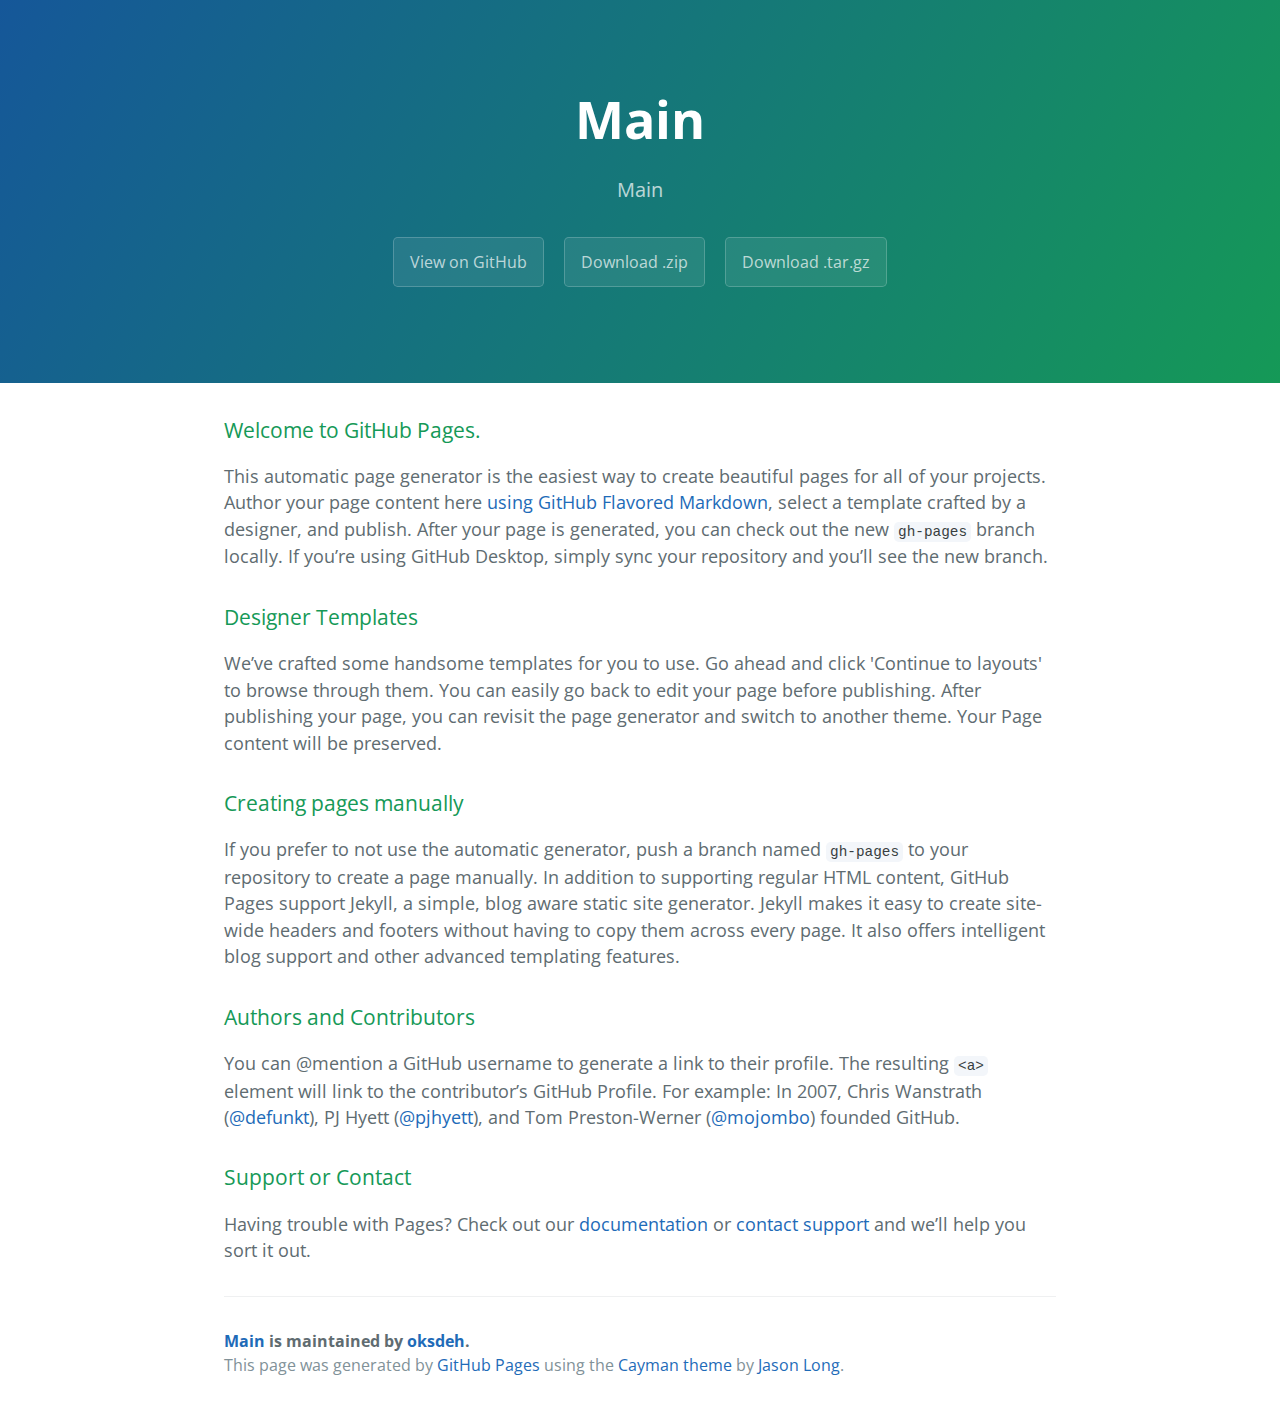
<file: index.html>
<!DOCTYPE html>
<html lang="en-us">
  <head>
    <meta charset="UTF-8">
    <title>Main by oksdeh</title>
    <meta name="viewport" content="width=device-width, initial-scale=1">
    <link rel="stylesheet" type="text/css" href="stylesheets/normalize.css" media="screen">
    <link href='https://fonts.googleapis.com/css?family=Open+Sans:400,700' rel='stylesheet' type='text/css'>
    <link rel="stylesheet" type="text/css" href="stylesheets/stylesheet.css" media="screen">
    <link rel="stylesheet" type="text/css" href="stylesheets/github-light.css" media="screen">
  </head>
  <body>
    <section class="page-header">
      <h1 class="project-name">Main</h1>
      <h2 class="project-tagline">Main</h2>
      <a href="https://github.com/oksdeh/main" class="btn">View on GitHub</a>
      <a href="https://github.com/oksdeh/main/zipball/master" class="btn">Download .zip</a>
      <a href="https://github.com/oksdeh/main/tarball/master" class="btn">Download .tar.gz</a>
    </section>

    <section class="main-content">
      <h3>
<a id="welcome-to-github-pages" class="anchor" href="#welcome-to-github-pages" aria-hidden="true"><span aria-hidden="true" class="octicon octicon-link"></span></a>Welcome to GitHub Pages.</h3>

<p>This automatic page generator is the easiest way to create beautiful pages for all of your projects. Author your page content here <a href="https://guides.github.com/features/mastering-markdown/">using GitHub Flavored Markdown</a>, select a template crafted by a designer, and publish. After your page is generated, you can check out the new <code>gh-pages</code> branch locally. If you’re using GitHub Desktop, simply sync your repository and you’ll see the new branch.</p>

<h3>
<a id="designer-templates" class="anchor" href="#designer-templates" aria-hidden="true"><span aria-hidden="true" class="octicon octicon-link"></span></a>Designer Templates</h3>

<p>We’ve crafted some handsome templates for you to use. Go ahead and click 'Continue to layouts' to browse through them. You can easily go back to edit your page before publishing. After publishing your page, you can revisit the page generator and switch to another theme. Your Page content will be preserved.</p>

<h3>
<a id="creating-pages-manually" class="anchor" href="#creating-pages-manually" aria-hidden="true"><span aria-hidden="true" class="octicon octicon-link"></span></a>Creating pages manually</h3>

<p>If you prefer to not use the automatic generator, push a branch named <code>gh-pages</code> to your repository to create a page manually. In addition to supporting regular HTML content, GitHub Pages support Jekyll, a simple, blog aware static site generator. Jekyll makes it easy to create site-wide headers and footers without having to copy them across every page. It also offers intelligent blog support and other advanced templating features.</p>

<h3>
<a id="authors-and-contributors" class="anchor" href="#authors-and-contributors" aria-hidden="true"><span aria-hidden="true" class="octicon octicon-link"></span></a>Authors and Contributors</h3>

<p>You can @mention a GitHub username to generate a link to their profile. The resulting <code>&lt;a&gt;</code> element will link to the contributor’s GitHub Profile. For example: In 2007, Chris Wanstrath (<a href="https://github.com/defunkt" class="user-mention">@defunkt</a>), PJ Hyett (<a href="https://github.com/pjhyett" class="user-mention">@pjhyett</a>), and Tom Preston-Werner (<a href="https://github.com/mojombo" class="user-mention">@mojombo</a>) founded GitHub.</p>

<h3>
<a id="support-or-contact" class="anchor" href="#support-or-contact" aria-hidden="true"><span aria-hidden="true" class="octicon octicon-link"></span></a>Support or Contact</h3>

<p>Having trouble with Pages? Check out our <a href="https://help.github.com/pages">documentation</a> or <a href="https://github.com/contact">contact support</a> and we’ll help you sort it out.</p>

      <footer class="site-footer">
        <span class="site-footer-owner"><a href="https://github.com/oksdeh/main">Main</a> is maintained by <a href="https://github.com/oksdeh">oksdeh</a>.</span>

        <span class="site-footer-credits">This page was generated by <a href="https://pages.github.com">GitHub Pages</a> using the <a href="https://github.com/jasonlong/cayman-theme">Cayman theme</a> by <a href="https://twitter.com/jasonlong">Jason Long</a>.</span>
      </footer>

    </section>

  
  </body>
</html>
</file>
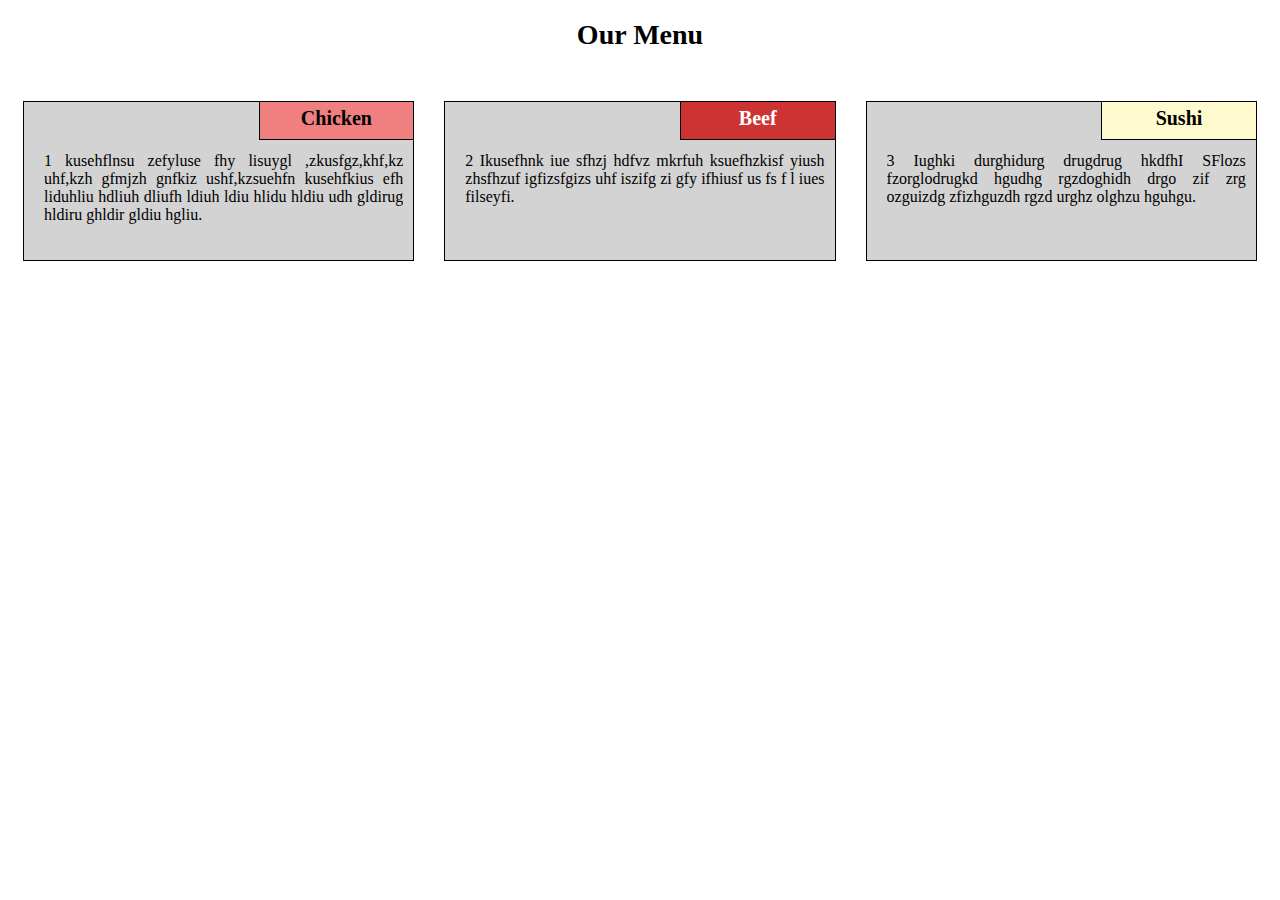
<file: module2-solution/index.html>
<!DOCTYPE html>
<html>
<head>
<meta charset="utf-8">
<meta name="viewport" content="width=device-width, initial-scale=1">
	<title>Module2-Solution</title>
	 <link rel="stylesheet" href="css/styles.css">
</head>

<body>
<h1>Our Menu</h1>
<div class = "row">
	<div class = "col-lg-4 col-md-6 "><div id="container"><p id ="p1">Chicken</p><div id="text">1 kusehflnsu zefyluse fhy lisuygl ,zkusfgz,khf,kz uhf,kzh gfmjzh gnfkiz ushf,kzsuehfn kusehfkius efh liduhliu hdliuh dliufh ldiuh ldiu hlidu hldiu udh gldirug hldiru ghldir gldiu hgliu.</div></div></div> 
	<div class = "col-lg-4 col-md-6 "><div id="container"><p id = "p2">Beef</p><div id="text">2 Ikusefhnk iue sfhzj hdfvz mkrfuh ksuefhzkisf yiush zhsfhzuf igfizsfgizs uhf iszifg zi gfy ifhiusf us fs f l iues filseyfi.</div></div></div>
	<div class = "col-lg-4 col-md-12 "><div id="container"><p id = "p3">Sushi</p><div id="text">3 Iughki durghidurg drugdrug hkdfhI SFlozs fzorglodrugkd hgudhg rgzdoghidh drgo zif zrg ozguizdg zfizhguzdh rgzd urghz olghzu hguhgu.</div></div></div> 
</div>

</body>
</html>
</file>
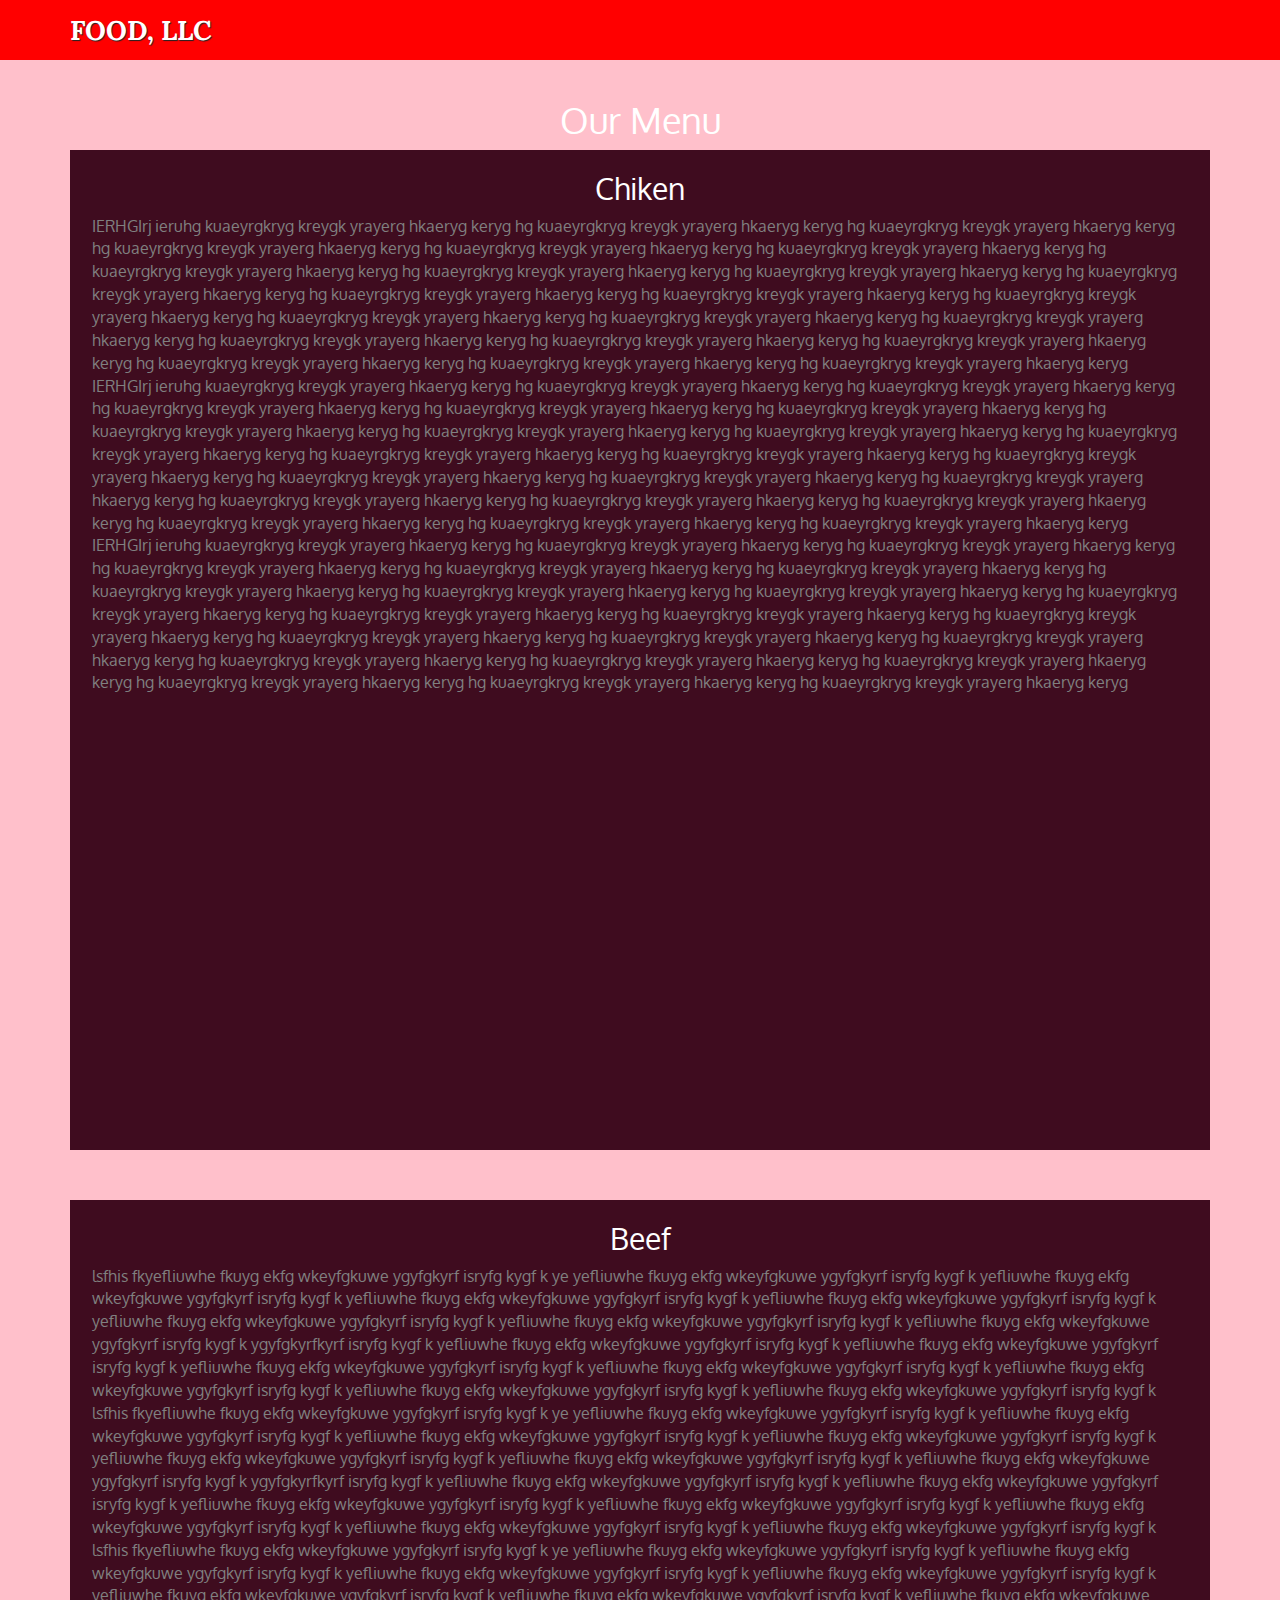
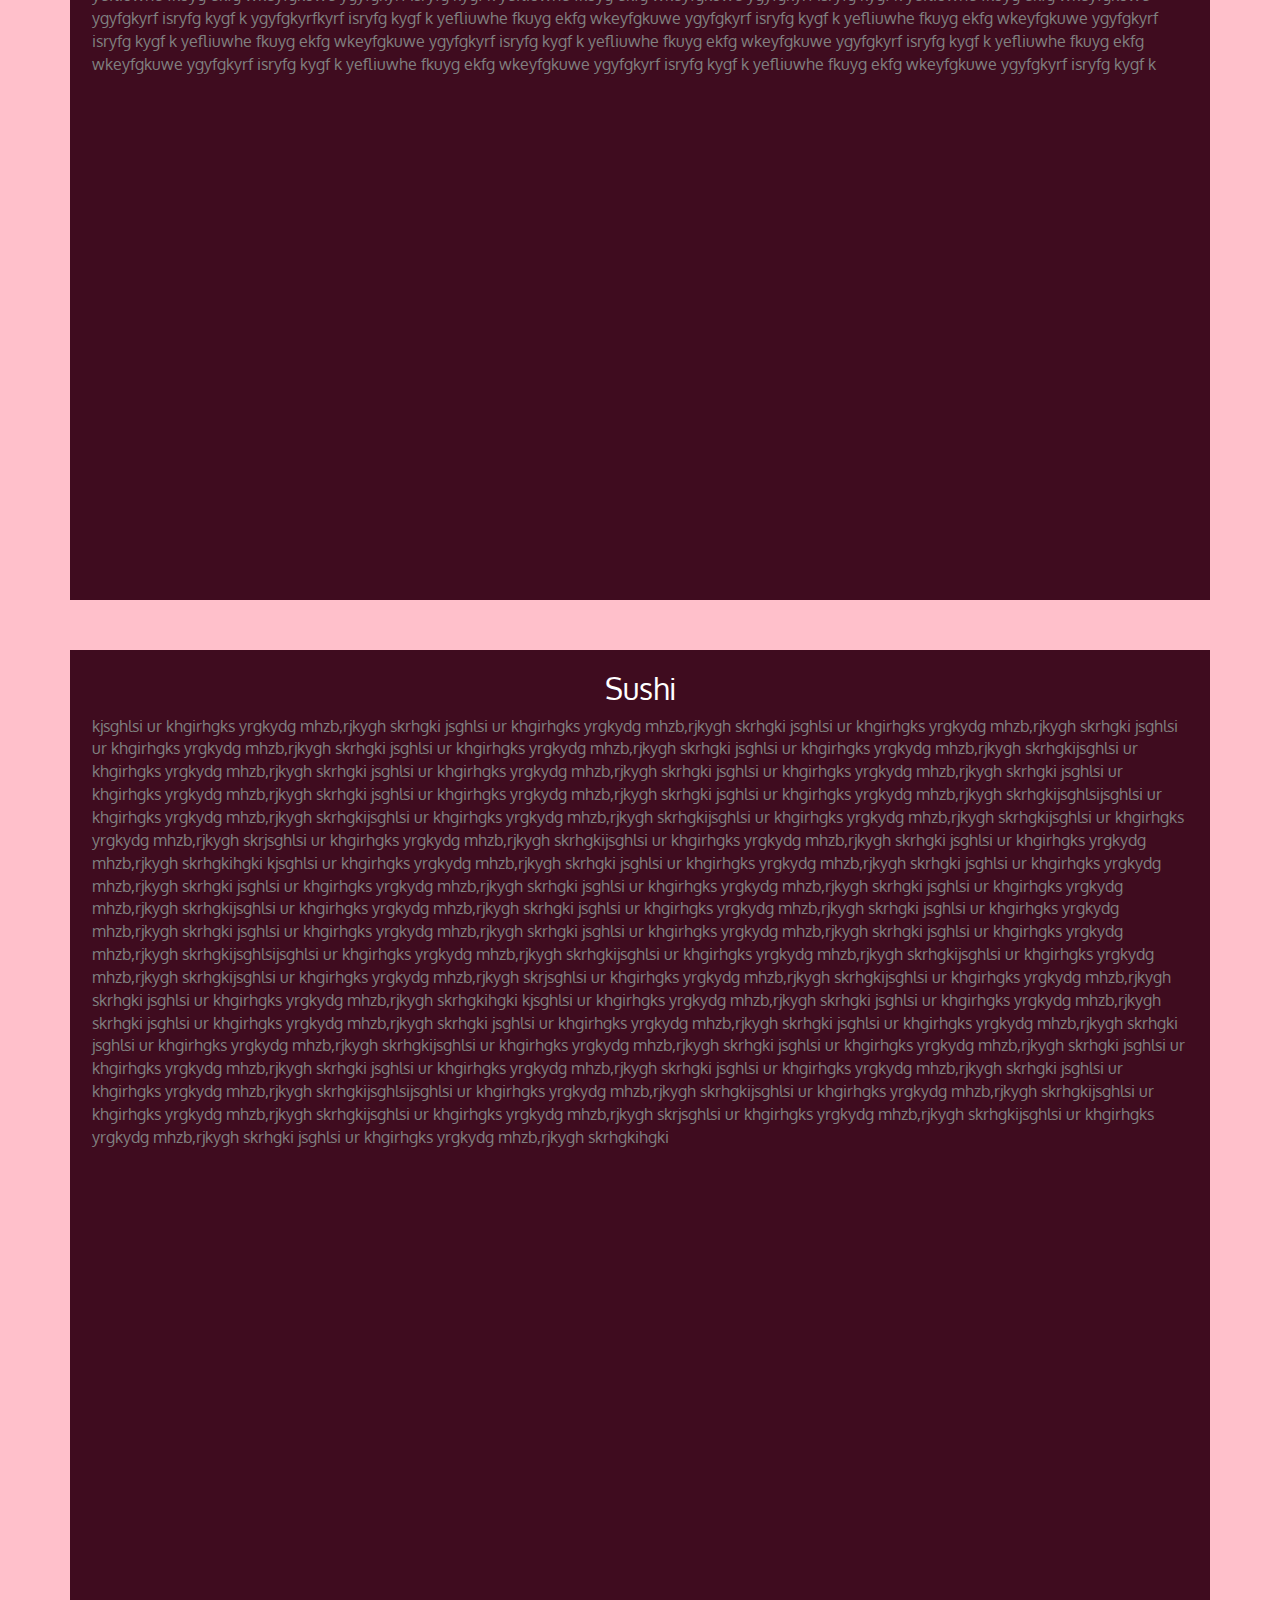
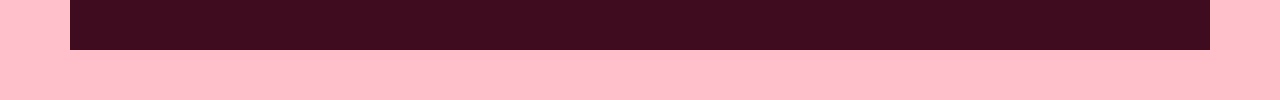
<file: module3-solution/index.html>
<!doctype html>
<html>
  <head>
    <meta charset="utf-8">
    <meta http-equiv="X-UA-Compatible" content="IE=edge">
    <meta name="viewport" content="width=device-width, initial-scale=1">
    <title>Food, LLC</title>
    <link rel="stylesheet" href="css/bootstrap.min.css">
    <link rel="stylesheet" href="css/styles.css">
    <link href='https://fonts.googleapis.com/css?family=Oxygen:400,300,700' rel='stylesheet' type='text/css'>
    <link href='https://fonts.googleapis.com/css?family=Lora' rel='stylesheet' type='text/css'>
  </head>
<body>
  <header>
    <nav id="header-nav" class="navbar navbar-default">
      <div class="container">
        <div class="navbar-header">
         
          <div class="navbar-brand">
            <a href="index.html"><h1>food, llc</h1></a>
		  </div>

          <button type="button" class="navbar-toggle collapsed" data-toggle="collapse" data-target="#collapsable-nav" aria-expanded="false">
            <span class="sr-only">Toggle navigation</span>
            <span class="icon-bar"></span>
            <span class="icon-bar"></span>
            <span class="icon-bar"></span>
          </button>
        </div>
        
      <div id="collapsable-nav" class="collapse navbar-collapse">
           <ul id="nav-list" class="nav navbar-nav navbar-right">
            <li >
				    <a href="#" > 
            <span class="visible-xs">Chiken</span></a>
            
            </li>
           
            <li>
              <a href="#">
                <span class="visible-xs">Beef</span></a>
                
            </li>
            
            <li>
              <a href="#">
                <span class="visible-xs">Sushi</span></a>
            </li>
            
          </ul><!-- #nav-list -->
       </div><!-- .collapse .navbar-collapse -->
      </div><!-- .container -->
    </nav><!-- #header-nav -->
  </header>
  
  <div id="main-content" class="container">
  <h1 class="text-center">Our Menu</h1>
      <div id="home-tiles" class="row">
      <div class="col-md-12 col-sm-12 col-xs-12">
        <div id="menu-tile"><h2>Chiken</h2><span>IERHGIrj ieruhg kuaeyrgkryg kreygk yrayerg hkaeryg keryg hg kuaeyrgkryg kreygk yrayerg hkaeryg keryg  hg kuaeyrgkryg kreygk yrayerg hkaeryg keryg  hg kuaeyrgkryg kreygk yrayerg hkaeryg keryg  hg kuaeyrgkryg kreygk yrayerg hkaeryg keryg  hg kuaeyrgkryg kreygk yrayerg hkaeryg keryg  hg kuaeyrgkryg kreygk yrayerg hkaeryg keryg  hg kuaeyrgkryg kreygk yrayerg hkaeryg keryg  hg kuaeyrgkryg kreygk yrayerg hkaeryg keryg  hg kuaeyrgkryg kreygk yrayerg hkaeryg keryg hg kuaeyrgkryg kreygk yrayerg hkaeryg keryg hg kuaeyrgkryg kreygk yrayerg hkaeryg keryg hg kuaeyrgkryg kreygk yrayerg hkaeryg keryg hg kuaeyrgkryg kreygk yrayerg hkaeryg keryg hg kuaeyrgkryg kreygk yrayerg hkaeryg keryg hg kuaeyrgkryg kreygk yrayerg hkaeryg keryg hg kuaeyrgkryg kreygk yrayerg hkaeryg keryg hg kuaeyrgkryg kreygk yrayerg hkaeryg keryg hg kuaeyrgkryg kreygk yrayerg hkaeryg keryg hg kuaeyrgkryg kreygk yrayerg hkaeryg keryg hg kuaeyrgkryg kreygk yrayerg hkaeryg keryg hg kuaeyrgkryg kreygk yrayerg hkaeryg keryg
        IERHGIrj ieruhg kuaeyrgkryg kreygk yrayerg hkaeryg keryg hg kuaeyrgkryg kreygk yrayerg hkaeryg keryg  hg kuaeyrgkryg kreygk yrayerg hkaeryg keryg  hg kuaeyrgkryg kreygk yrayerg hkaeryg keryg  hg kuaeyrgkryg kreygk yrayerg hkaeryg keryg  hg kuaeyrgkryg kreygk yrayerg hkaeryg keryg  hg kuaeyrgkryg kreygk yrayerg hkaeryg keryg  hg kuaeyrgkryg kreygk yrayerg hkaeryg keryg  hg kuaeyrgkryg kreygk yrayerg hkaeryg keryg  hg kuaeyrgkryg kreygk yrayerg hkaeryg keryg hg kuaeyrgkryg kreygk yrayerg hkaeryg keryg hg kuaeyrgkryg kreygk yrayerg hkaeryg keryg hg kuaeyrgkryg kreygk yrayerg hkaeryg keryg hg kuaeyrgkryg kreygk yrayerg hkaeryg keryg hg kuaeyrgkryg kreygk yrayerg hkaeryg keryg hg kuaeyrgkryg kreygk yrayerg hkaeryg keryg hg kuaeyrgkryg kreygk yrayerg hkaeryg keryg hg kuaeyrgkryg kreygk yrayerg hkaeryg keryg hg kuaeyrgkryg kreygk yrayerg hkaeryg keryg hg kuaeyrgkryg kreygk yrayerg hkaeryg keryg hg kuaeyrgkryg kreygk yrayerg hkaeryg keryg hg kuaeyrgkryg kreygk yrayerg hkaeryg keryg 
        IERHGIrj ieruhg kuaeyrgkryg kreygk yrayerg hkaeryg keryg hg kuaeyrgkryg kreygk yrayerg hkaeryg keryg  hg kuaeyrgkryg kreygk yrayerg hkaeryg keryg  hg kuaeyrgkryg kreygk yrayerg hkaeryg keryg  hg kuaeyrgkryg kreygk yrayerg hkaeryg keryg  hg kuaeyrgkryg kreygk yrayerg hkaeryg keryg  hg kuaeyrgkryg kreygk yrayerg hkaeryg keryg  hg kuaeyrgkryg kreygk yrayerg hkaeryg keryg  hg kuaeyrgkryg kreygk yrayerg hkaeryg keryg  hg kuaeyrgkryg kreygk yrayerg hkaeryg keryg hg kuaeyrgkryg kreygk yrayerg hkaeryg keryg hg kuaeyrgkryg kreygk yrayerg hkaeryg keryg hg kuaeyrgkryg kreygk yrayerg hkaeryg keryg hg kuaeyrgkryg kreygk yrayerg hkaeryg keryg hg kuaeyrgkryg kreygk yrayerg hkaeryg keryg hg kuaeyrgkryg kreygk yrayerg hkaeryg keryg hg kuaeyrgkryg kreygk yrayerg hkaeryg keryg hg kuaeyrgkryg kreygk yrayerg hkaeryg keryg hg kuaeyrgkryg kreygk yrayerg hkaeryg keryg hg kuaeyrgkryg kreygk yrayerg hkaeryg keryg hg kuaeyrgkryg kreygk yrayerg hkaeryg keryg hg kuaeyrgkryg kreygk yrayerg hkaeryg keryg  </span></div>
      </div>
      <div class="col-md-12 col-sm-12 col-xs-12">
        <div id="specials-tile"><h2>Beef</h2><span>lsfhis fkyefliuwhe fkuyg ekfg wkeyfgkuwe ygyfgkyrf isryfg kygf k ye yefliuwhe fkuyg ekfg wkeyfgkuwe ygyfgkyrf isryfg kygf k yefliuwhe fkuyg ekfg wkeyfgkuwe ygyfgkyrf isryfg kygf k yefliuwhe fkuyg ekfg wkeyfgkuwe ygyfgkyrf isryfg kygf k yefliuwhe fkuyg ekfg wkeyfgkuwe ygyfgkyrf isryfg kygf k yefliuwhe fkuyg ekfg wkeyfgkuwe ygyfgkyrf isryfg kygf k yefliuwhe fkuyg ekfg wkeyfgkuwe ygyfgkyrf isryfg kygf k yefliuwhe fkuyg ekfg wkeyfgkuwe ygyfgkyrf isryfg kygf k ygyfgkyrfkyrf isryfg kygf k yefliuwhe fkuyg ekfg wkeyfgkuwe ygyfgkyrf isryfg kygf k yefliuwhe fkuyg ekfg wkeyfgkuwe ygyfgkyrf isryfg kygf k yefliuwhe fkuyg ekfg wkeyfgkuwe ygyfgkyrf isryfg kygf k yefliuwhe fkuyg ekfg wkeyfgkuwe ygyfgkyrf isryfg kygf k yefliuwhe fkuyg ekfg wkeyfgkuwe ygyfgkyrf isryfg kygf k yefliuwhe fkuyg ekfg wkeyfgkuwe ygyfgkyrf isryfg kygf k yefliuwhe fkuyg ekfg wkeyfgkuwe ygyfgkyrf isryfg kygf k lsfhis fkyefliuwhe fkuyg ekfg wkeyfgkuwe ygyfgkyrf isryfg kygf k ye yefliuwhe fkuyg ekfg wkeyfgkuwe ygyfgkyrf isryfg kygf k yefliuwhe fkuyg ekfg wkeyfgkuwe ygyfgkyrf isryfg kygf k yefliuwhe fkuyg ekfg wkeyfgkuwe ygyfgkyrf isryfg kygf k yefliuwhe fkuyg ekfg wkeyfgkuwe ygyfgkyrf isryfg kygf k yefliuwhe fkuyg ekfg wkeyfgkuwe ygyfgkyrf isryfg kygf k yefliuwhe fkuyg ekfg wkeyfgkuwe ygyfgkyrf isryfg kygf k yefliuwhe fkuyg ekfg wkeyfgkuwe ygyfgkyrf isryfg kygf k ygyfgkyrfkyrf isryfg kygf k yefliuwhe fkuyg ekfg wkeyfgkuwe ygyfgkyrf isryfg kygf k yefliuwhe fkuyg ekfg wkeyfgkuwe ygyfgkyrf isryfg kygf k yefliuwhe fkuyg ekfg wkeyfgkuwe ygyfgkyrf isryfg kygf k yefliuwhe fkuyg ekfg wkeyfgkuwe ygyfgkyrf isryfg kygf k yefliuwhe fkuyg ekfg wkeyfgkuwe ygyfgkyrf isryfg kygf k yefliuwhe fkuyg ekfg wkeyfgkuwe ygyfgkyrf isryfg kygf k yefliuwhe fkuyg ekfg wkeyfgkuwe ygyfgkyrf isryfg kygf k lsfhis fkyefliuwhe fkuyg ekfg wkeyfgkuwe ygyfgkyrf isryfg kygf k ye yefliuwhe fkuyg ekfg wkeyfgkuwe ygyfgkyrf isryfg kygf k yefliuwhe fkuyg ekfg wkeyfgkuwe ygyfgkyrf isryfg kygf k yefliuwhe fkuyg ekfg wkeyfgkuwe ygyfgkyrf isryfg kygf k yefliuwhe fkuyg ekfg wkeyfgkuwe ygyfgkyrf isryfg kygf k yefliuwhe fkuyg ekfg wkeyfgkuwe ygyfgkyrf isryfg kygf k yefliuwhe fkuyg ekfg wkeyfgkuwe ygyfgkyrf isryfg kygf k yefliuwhe fkuyg ekfg wkeyfgkuwe ygyfgkyrf isryfg kygf k ygyfgkyrfkyrf isryfg kygf k yefliuwhe fkuyg ekfg wkeyfgkuwe ygyfgkyrf isryfg kygf k yefliuwhe fkuyg ekfg wkeyfgkuwe ygyfgkyrf isryfg kygf k yefliuwhe fkuyg ekfg wkeyfgkuwe ygyfgkyrf isryfg kygf k yefliuwhe fkuyg ekfg wkeyfgkuwe ygyfgkyrf isryfg kygf k yefliuwhe fkuyg ekfg wkeyfgkuwe ygyfgkyrf isryfg kygf k yefliuwhe fkuyg ekfg wkeyfgkuwe ygyfgkyrf isryfg kygf k yefliuwhe fkuyg ekfg wkeyfgkuwe ygyfgkyrf isryfg kygf k </span></div>
      </div>
      <div class="col-md-12 col-sm-12 col-xs-12">
          <div id="map-tile"><h2>Sushi</h2><span>kjsghlsi ur khgirhgks yrgkydg mhzb,rjkygh skrhgki jsghlsi ur khgirhgks yrgkydg mhzb,rjkygh skrhgki jsghlsi ur khgirhgks yrgkydg mhzb,rjkygh skrhgki jsghlsi ur khgirhgks yrgkydg mhzb,rjkygh skrhgki jsghlsi ur khgirhgks yrgkydg mhzb,rjkygh skrhgki jsghlsi ur khgirhgks yrgkydg mhzb,rjkygh skrhgkijsghlsi ur khgirhgks yrgkydg mhzb,rjkygh skrhgki jsghlsi ur khgirhgks yrgkydg mhzb,rjkygh skrhgki jsghlsi ur khgirhgks yrgkydg mhzb,rjkygh skrhgki jsghlsi ur khgirhgks yrgkydg mhzb,rjkygh skrhgki jsghlsi ur khgirhgks yrgkydg mhzb,rjkygh skrhgki jsghlsi ur khgirhgks yrgkydg mhzb,rjkygh skrhgkijsghlsijsghlsi ur khgirhgks yrgkydg mhzb,rjkygh skrhgkijsghlsi ur khgirhgks yrgkydg mhzb,rjkygh skrhgkijsghlsi ur khgirhgks yrgkydg mhzb,rjkygh skrhgkijsghlsi ur khgirhgks yrgkydg mhzb,rjkygh skrjsghlsi ur khgirhgks yrgkydg mhzb,rjkygh skrhgkijsghlsi ur khgirhgks yrgkydg mhzb,rjkygh skrhgki jsghlsi ur khgirhgks yrgkydg mhzb,rjkygh skrhgkihgki kjsghlsi ur khgirhgks yrgkydg mhzb,rjkygh skrhgki jsghlsi ur khgirhgks yrgkydg mhzb,rjkygh skrhgki jsghlsi ur khgirhgks yrgkydg mhzb,rjkygh skrhgki jsghlsi ur khgirhgks yrgkydg mhzb,rjkygh skrhgki jsghlsi ur khgirhgks yrgkydg mhzb,rjkygh skrhgki jsghlsi ur khgirhgks yrgkydg mhzb,rjkygh skrhgkijsghlsi ur khgirhgks yrgkydg mhzb,rjkygh skrhgki jsghlsi ur khgirhgks yrgkydg mhzb,rjkygh skrhgki jsghlsi ur khgirhgks yrgkydg mhzb,rjkygh skrhgki jsghlsi ur khgirhgks yrgkydg mhzb,rjkygh skrhgki jsghlsi ur khgirhgks yrgkydg mhzb,rjkygh skrhgki jsghlsi ur khgirhgks yrgkydg mhzb,rjkygh skrhgkijsghlsijsghlsi ur khgirhgks yrgkydg mhzb,rjkygh skrhgkijsghlsi ur khgirhgks yrgkydg mhzb,rjkygh skrhgkijsghlsi ur khgirhgks yrgkydg mhzb,rjkygh skrhgkijsghlsi ur khgirhgks yrgkydg mhzb,rjkygh skrjsghlsi ur khgirhgks yrgkydg mhzb,rjkygh skrhgkijsghlsi ur khgirhgks yrgkydg mhzb,rjkygh skrhgki jsghlsi ur khgirhgks yrgkydg mhzb,rjkygh skrhgkihgki kjsghlsi ur khgirhgks yrgkydg mhzb,rjkygh skrhgki jsghlsi ur khgirhgks yrgkydg mhzb,rjkygh skrhgki jsghlsi ur khgirhgks yrgkydg mhzb,rjkygh skrhgki jsghlsi ur khgirhgks yrgkydg mhzb,rjkygh skrhgki jsghlsi ur khgirhgks yrgkydg mhzb,rjkygh skrhgki jsghlsi ur khgirhgks yrgkydg mhzb,rjkygh skrhgkijsghlsi ur khgirhgks yrgkydg mhzb,rjkygh skrhgki jsghlsi ur khgirhgks yrgkydg mhzb,rjkygh skrhgki jsghlsi ur khgirhgks yrgkydg mhzb,rjkygh skrhgki jsghlsi ur khgirhgks yrgkydg mhzb,rjkygh skrhgki jsghlsi ur khgirhgks yrgkydg mhzb,rjkygh skrhgki jsghlsi ur khgirhgks yrgkydg mhzb,rjkygh skrhgkijsghlsijsghlsi ur khgirhgks yrgkydg mhzb,rjkygh skrhgkijsghlsi ur khgirhgks yrgkydg mhzb,rjkygh skrhgkijsghlsi ur khgirhgks yrgkydg mhzb,rjkygh skrhgkijsghlsi ur khgirhgks yrgkydg mhzb,rjkygh skrjsghlsi ur khgirhgks yrgkydg mhzb,rjkygh skrhgkijsghlsi ur khgirhgks yrgkydg mhzb,rjkygh skrhgki jsghlsi ur khgirhgks yrgkydg mhzb,rjkygh skrhgkihgki</span></div>
      </div> 
    </div><!-- End of #home-tiles -->
  </div><!-- End of #main-content -->

  
  <!-- jQuery (Bootstrap JS plugins depend on it) -->
  <script src="js/jquery-3.1.1.js"></script>
  <script src="js/bootstrap.min.js"></script>
  <script src="js/bootstrap.js"></script>
   </body>
</html>
</file>
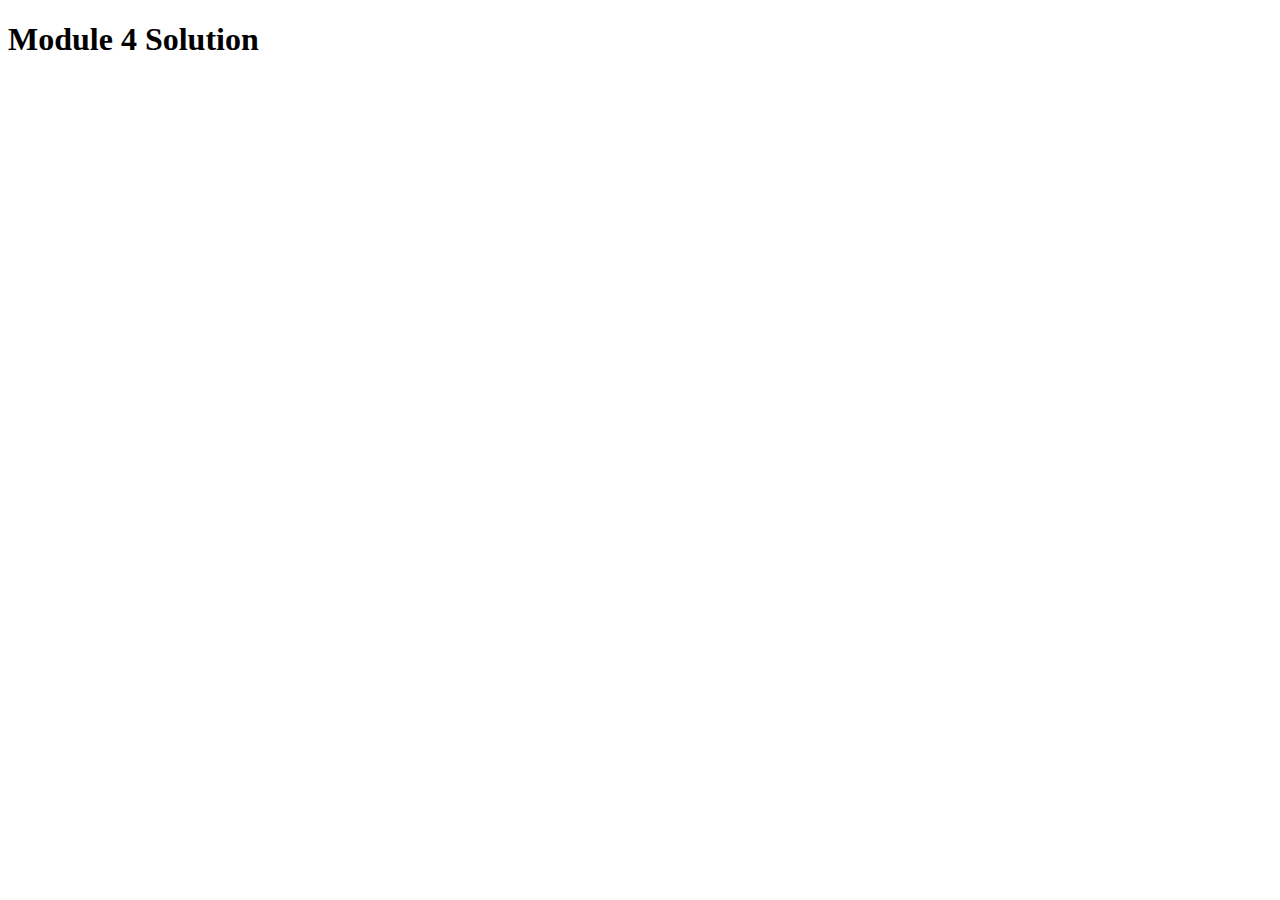
<file: module4-solution/index.html>
<!DOCTYPE html>
<html>
<head>
  <meta charset="utf-8">
  <title>Module 4 Solution</title>
  <script src="js/SpeakHello.js"></script>
  <script src="js/SpeakGoodBye.js"></script>
  <script src="js/script.js"></script>
</head>
<body>
  <h1>Module 4 Solution</h1>
</body>
</html>
</file>
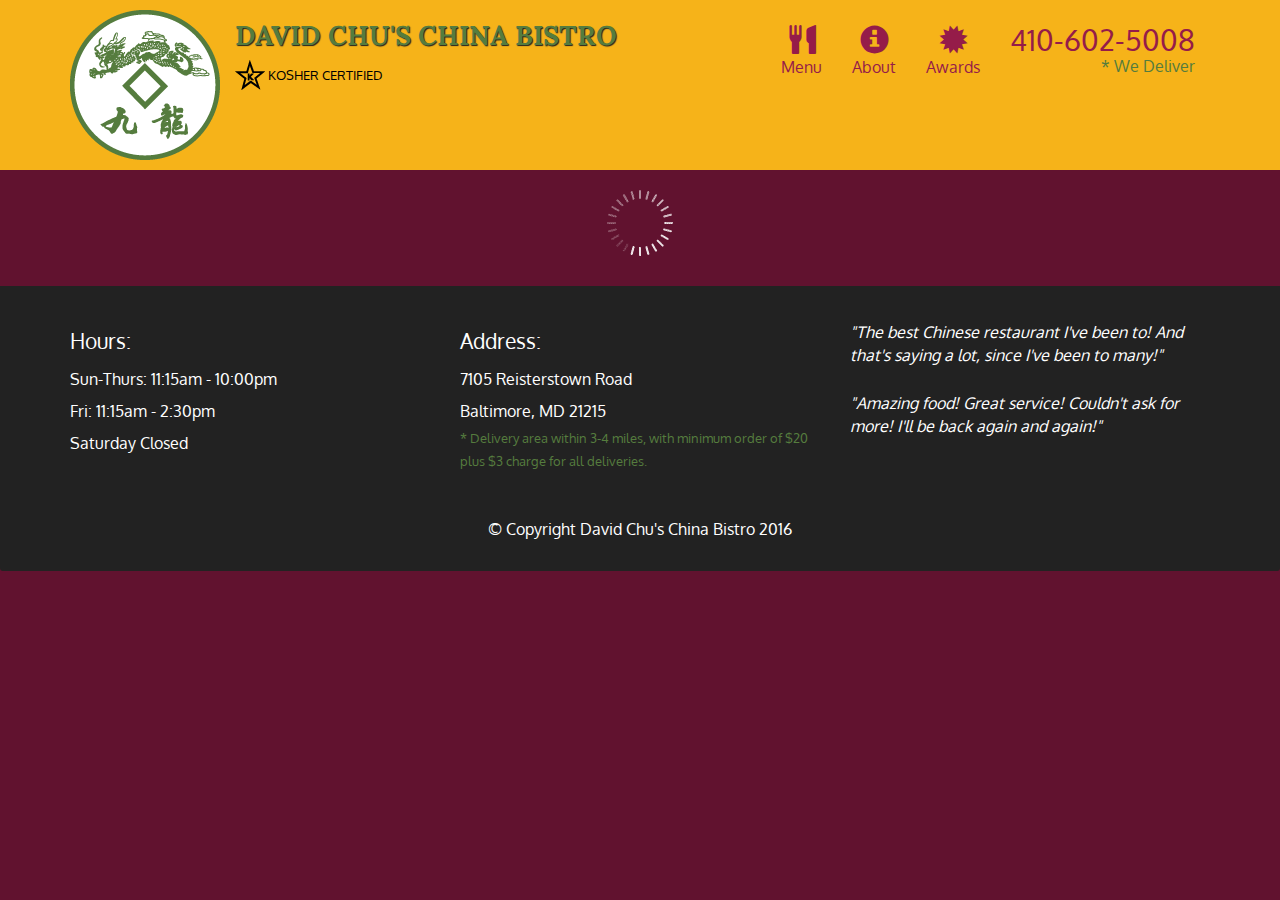
<file: module5-solution/index.html>
<!doctype html>
<html lang="en">
  <head>
    <meta charset="utf-8">
    <meta http-equiv="X-UA-Compatible" content="IE=edge">
    <meta name="viewport" content="width=device-width, initial-scale=1">
    <title>David Chu's China Bistro</title>
    <link rel="stylesheet" href="css/bootstrap.min.css">
    <link rel="stylesheet" href="css/styles.css">
    <link href='https://fonts.googleapis.com/css?family=Oxygen:400,300,700' rel='stylesheet' type='text/css'>
    <link href='https://fonts.googleapis.com/css?family=Lora' rel='stylesheet' type='text/css'>
  </head>
<body>
  <header>
    <nav id="header-nav" class="navbar navbar-default">
      <div class="container">
        <div class="navbar-header">
          <a href="index.html" class="pull-left visible-md visible-lg">
            <div id="logo-img" alt="Logo image"></div>
          </a>

          <div class="navbar-brand">
            <a href="index.html"><h1>David Chu's China Bistro</h1></a>
            <p>
              <img src="images/star-k-logo.png" alt="Kosher certification">
              <span>Kosher Certified</span>
            </p>
          </div>

          <button id="navbarToggle" type="button" class="navbar-toggle collapsed" data-toggle="collapse" data-target="#collapsable-nav" aria-expanded="false">
            <span class="sr-only">Toggle navigation</span>
            <span class="icon-bar"></span>
            <span class="icon-bar"></span>
            <span class="icon-bar"></span>
          </button>
        </div>
        
        <div id="collapsable-nav" class="collapse navbar-collapse">
           <ul id="nav-list" class="nav navbar-nav navbar-right">
            <li id="navHomeButton" class="visible-xs active">
              <a href="index.html">
                <span class="glyphicon glyphicon-home"></span> Home</a>
            </li>
            <li id="navMenuButton">
              <a href="#" onclick="$dc.loadMenuCategories();">
                <span class="glyphicon glyphicon-cutlery"></span><br class="hidden-xs"> Menu</a>
            </li>
            <li>
              <a href="#">
                <span class="glyphicon glyphicon-info-sign"></span><br class="hidden-xs"> About</a>
            </li>
            <li>
              <a href="#">
                <span class="glyphicon glyphicon-certificate"></span><br class="hidden-xs"> Awards</a>
            </li>
            <li id="phone" class="hidden-xs">
              <a href="tel:410-602-5008">
                <span>410-602-5008</span></a><div>* We Deliver</div>
            </li>
          </ul><!-- #nav-list -->
        </div><!-- .collapse .navbar-collapse -->
      </div><!-- .container -->
    </nav><!-- #header-nav -->
  </header>

  <div id="call-btn" class="visible-xs">
    <a class="btn" href="tel:410-602-5008">
    <span class="glyphicon glyphicon-earphone"></span>
    410-602-5008
    </a>
  </div>
  <div id="xs-deliver" class="text-center visible-xs">* We Deliver</div>

  <div id="main-content" class="container"></div>

  <footer class="panel-footer">
    <div class="container">
      <div class="row">
        <section id="hours" class="col-sm-4">
          <span>Hours:</span><br>
          Sun-Thurs: 11:15am - 10:00pm<br>
          Fri: 11:15am - 2:30pm<br>
          Saturday Closed
          <hr class="visible-xs">
        </section>
        <section id="address" class="col-sm-4">
          <span>Address:</span><br>
          7105 Reisterstown Road<br>
          Baltimore, MD 21215
          <p>* Delivery area within 3-4 miles, with minimum order of $20 plus $3 charge for all deliveries.</p>
          <hr class="visible-xs">
        </section>
        <section id="testimonials" class="col-sm-4">
          <p>"The best Chinese restaurant I've been to! And that's saying a lot, since I've been to many!"</p>
          <p>"Amazing food! Great service! Couldn't ask for more! I'll be back again and again!"</p>
        </section>
      </div>
      <div class="text-center">&copy; Copyright David Chu's China Bistro 2016</div>
    </div>
  </footer>

  <!-- jQuery (Bootstrap JS plugins depend on it) -->
  <script src="js/jquery-2.1.4.min.js"></script>
  <script src="js/bootstrap.min.js"></script>
  <script src="js/ajax-utils.js"></script>
  <script src="js/script.js"></script>
</body>
</html>
</file>
<file: stylesheets/stylesheet.css>
* {
  box-sizing: border-box; }

body {
  padding: 0;
  margin: 0;
  font-family: "Open Sans", "Helvetica Neue", Helvetica, Arial, sans-serif;
  font-size: 16px;
  line-height: 1.5;
  color: #606c71; }

a {
  color: #1e6bb8;
  text-decoration: none; }
  a:hover {
    text-decoration: underline; }

.btn {
  display: inline-block;
  margin-bottom: 1rem;
  color: rgba(255, 255, 255, 0.7);
  background-color: rgba(255, 255, 255, 0.08);
  border-color: rgba(255, 255, 255, 0.2);
  border-style: solid;
  border-width: 1px;
  border-radius: 0.3rem;
  transition: color 0.2s, background-color 0.2s, border-color 0.2s; }
  .btn + .btn {
    margin-left: 1rem; }

.btn:hover {
  color: rgba(255, 255, 255, 0.8);
  text-decoration: none;
  background-color: rgba(255, 255, 255, 0.2);
  border-color: rgba(255, 255, 255, 0.3); }

@media screen and (min-width: 64em) {
  .btn {
    padding: 0.75rem 1rem; } }

@media screen and (min-width: 42em) and (max-width: 64em) {
  .btn {
    padding: 0.6rem 0.9rem;
    font-size: 0.9rem; } }

@media screen and (max-width: 42em) {
  .btn {
    display: block;
    width: 100%;
    padding: 0.75rem;
    font-size: 0.9rem; }
    .btn + .btn {
      margin-top: 1rem;
      margin-left: 0; } }

.page-header {
  color: #fff;
  text-align: center;
  background-color: #159957;
  background-image: linear-gradient(120deg, #155799, #159957); }

@media screen and (min-width: 64em) {
  .page-header {
    padding: 5rem 6rem; } }

@media screen and (min-width: 42em) and (max-width: 64em) {
  .page-header {
    padding: 3rem 4rem; } }

@media screen and (max-width: 42em) {
  .page-header {
    padding: 2rem 1rem; } }

.project-name {
  margin-top: 0;
  margin-bottom: 0.1rem; }

@media screen and (min-width: 64em) {
  .project-name {
    font-size: 3.25rem; } }

@media screen and (min-width: 42em) and (max-width: 64em) {
  .project-name {
    font-size: 2.25rem; } }

@media screen and (max-width: 42em) {
  .project-name {
    font-size: 1.75rem; } }

.project-tagline {
  margin-bottom: 2rem;
  font-weight: normal;
  opacity: 0.7; }

@media screen and (min-width: 64em) {
  .project-tagline {
    font-size: 1.25rem; } }

@media screen and (min-width: 42em) and (max-width: 64em) {
  .project-tagline {
    font-size: 1.15rem; } }

@media screen and (max-width: 42em) {
  .project-tagline {
    font-size: 1rem; } }

.main-content :first-child {
  margin-top: 0; }
.main-content img {
  max-width: 100%; }
.main-content h1, .main-content h2, .main-content h3, .main-content h4, .main-content h5, .main-content h6 {
  margin-top: 2rem;
  margin-bottom: 1rem;
  font-weight: normal;
  color: #159957; }
.main-content p {
  margin-bottom: 1em; }
.main-content code {
  padding: 2px 4px;
  font-family: Consolas, "Liberation Mono", Menlo, Courier, monospace;
  font-size: 0.9rem;
  color: #383e41;
  background-color: #f3f6fa;
  border-radius: 0.3rem; }
.main-content pre {
  padding: 0.8rem;
  margin-top: 0;
  margin-bottom: 1rem;
  font: 1rem Consolas, "Liberation Mono", Menlo, Courier, monospace;
  color: #567482;
  word-wrap: normal;
  background-color: #f3f6fa;
  border: solid 1px #dce6f0;
  border-radius: 0.3rem; }
  .main-content pre > code {
    padding: 0;
    margin: 0;
    font-size: 0.9rem;
    color: #567482;
    word-break: normal;
    white-space: pre;
    background: transparent;
    border: 0; }
.main-content .highlight {
  margin-bottom: 1rem; }
  .main-content .highlight pre {
    margin-bottom: 0;
    word-break: normal; }
.main-content .highlight pre, .main-content pre {
  padding: 0.8rem;
  overflow: auto;
  font-size: 0.9rem;
  line-height: 1.45;
  border-radius: 0.3rem; }
.main-content pre code, .main-content pre tt {
  display: inline;
  max-width: initial;
  padding: 0;
  margin: 0;
  overflow: initial;
  line-height: inherit;
  word-wrap: normal;
  background-color: transparent;
  border: 0; }
  .main-content pre code:before, .main-content pre code:after, .main-content pre tt:before, .main-content pre tt:after {
    content: normal; }
.main-content ul, .main-content ol {
  margin-top: 0; }
.main-content blockquote {
  padding: 0 1rem;
  margin-left: 0;
  color: #819198;
  border-left: 0.3rem solid #dce6f0; }
  .main-content blockquote > :first-child {
    margin-top: 0; }
  .main-content blockquote > :last-child {
    margin-bottom: 0; }
.main-content table {
  display: block;
  width: 100%;
  overflow: auto;
  word-break: normal;
  word-break: keep-all; }
  .main-content table th {
    font-weight: bold; }
  .main-content table th, .main-content table td {
    padding: 0.5rem 1rem;
    border: 1px solid #e9ebec; }
.main-content dl {
  padding: 0; }
  .main-content dl dt {
    padding: 0;
    margin-top: 1rem;
    font-size: 1rem;
    font-weight: bold; }
  .main-content dl dd {
    padding: 0;
    margin-bottom: 1rem; }
.main-content hr {
  height: 2px;
  padding: 0;
  margin: 1rem 0;
  background-color: #eff0f1;
  border: 0; }

@media screen and (min-width: 64em) {
  .main-content {
    max-width: 64rem;
    padding: 2rem 6rem;
    margin: 0 auto;
    font-size: 1.1rem; } }

@media screen and (min-width: 42em) and (max-width: 64em) {
  .main-content {
    padding: 2rem 4rem;
    font-size: 1.1rem; } }

@media screen and (max-width: 42em) {
  .main-content {
    padding: 2rem 1rem;
    font-size: 1rem; } }

.site-footer {
  padding-top: 2rem;
  margin-top: 2rem;
  border-top: solid 1px #eff0f1; }

.site-footer-owner {
  display: block;
  font-weight: bold; }

.site-footer-credits {
  color: #819198; }

@media screen and (min-width: 64em) {
  .site-footer {
    font-size: 1rem; } }

@media screen and (min-width: 42em) and (max-width: 64em) {
  .site-footer {
    font-size: 1rem; } }

@media screen and (max-width: 42em) {
  .site-footer {
    font-size: 0.9rem; } }
</file>
<file: stylesheets/github-light.css>
/*
The MIT License (MIT)

Copyright (c) 2016 GitHub, Inc.

Permission is hereby granted, free of charge, to any person obtaining a copy
of this software and associated documentation files (the "Software"), to deal
in the Software without restriction, including without limitation the rights
to use, copy, modify, merge, publish, distribute, sublicense, and/or sell
copies of the Software, and to permit persons to whom the Software is
furnished to do so, subject to the following conditions:

The above copyright notice and this permission notice shall be included in all
copies or substantial portions of the Software.

THE SOFTWARE IS PROVIDED "AS IS", WITHOUT WARRANTY OF ANY KIND, EXPRESS OR
IMPLIED, INCLUDING BUT NOT LIMITED TO THE WARRANTIES OF MERCHANTABILITY,
FITNESS FOR A PARTICULAR PURPOSE AND NONINFRINGEMENT. IN NO EVENT SHALL THE
AUTHORS OR COPYRIGHT HOLDERS BE LIABLE FOR ANY CLAIM, DAMAGES OR OTHER
LIABILITY, WHETHER IN AN ACTION OF CONTRACT, TORT OR OTHERWISE, ARISING FROM,
OUT OF OR IN CONNECTION WITH THE SOFTWARE OR THE USE OR OTHER DEALINGS IN THE
SOFTWARE.

*/

.pl-c /* comment */ {
  color: #969896;
}

.pl-c1 /* constant, variable.other.constant, support, meta.property-name, support.constant, support.variable, meta.module-reference, markup.raw, meta.diff.header */,
.pl-s .pl-v /* string variable */ {
  color: #0086b3;
}

.pl-e /* entity */,
.pl-en /* entity.name */ {
  color: #795da3;
}

.pl-smi /* variable.parameter.function, storage.modifier.package, storage.modifier.import, storage.type.java, variable.other */,
.pl-s .pl-s1 /* string source */ {
  color: #333;
}

.pl-ent /* entity.name.tag */ {
  color: #63a35c;
}

.pl-k /* keyword, storage, storage.type */ {
  color: #a71d5d;
}

.pl-s /* string */,
.pl-pds /* punctuation.definition.string, string.regexp.character-class */,
.pl-s .pl-pse .pl-s1 /* string punctuation.section.embedded source */,
.pl-sr /* string.regexp */,
.pl-sr .pl-cce /* string.regexp constant.character.escape */,
.pl-sr .pl-sre /* string.regexp source.ruby.embedded */,
.pl-sr .pl-sra /* string.regexp string.regexp.arbitrary-repitition */ {
  color: #183691;
}

.pl-v /* variable */ {
  color: #ed6a43;
}

.pl-id /* invalid.deprecated */ {
  color: #b52a1d;
}

.pl-ii /* invalid.illegal */ {
  color: #f8f8f8;
  background-color: #b52a1d;
}

.pl-sr .pl-cce /* string.regexp constant.character.escape */ {
  font-weight: bold;
  color: #63a35c;
}

.pl-ml /* markup.list */ {
  color: #693a17;
}

.pl-mh /* markup.heading */,
.pl-mh .pl-en /* markup.heading entity.name */,
.pl-ms /* meta.separator */ {
  font-weight: bold;
  color: #1d3e81;
}

.pl-mq /* markup.quote */ {
  color: #008080;
}

.pl-mi /* markup.italic */ {
  font-style: italic;
  color: #333;
}

.pl-mb /* markup.bold */ {
  font-weight: bold;
  color: #333;
}

.pl-md /* markup.deleted, meta.diff.header.from-file */ {
  color: #bd2c00;
  background-color: #ffecec;
}

.pl-mi1 /* markup.inserted, meta.diff.header.to-file */ {
  color: #55a532;
  background-color: #eaffea;
}

.pl-mdr /* meta.diff.range */ {
  font-weight: bold;
  color: #795da3;
}

.pl-mo /* meta.output */ {
  color: #1d3e81;
}
</file>
<file: module2-solution/css/styles.css>
* {
	box-sizing: border-box;
}
h1 {
	font-family: Georgia, 'Times New Roman', Times, serif;
	font-size: 1.75em;
	text-align: center;
	margin-bottom: 50px;
}
div#container {
	border: 1px solid black;
  	background-color: lightgray;
  	height: 160px;
  	margin-right: 15px;
  	margin-left: 15px;
  	margin-bottom: 30px;
  	padding: 10px;
  	position: relative;
}
p {
	border: 1px solid black;
	text-align: center;
	font-family: Georgia, 'Times New Roman', Times, serif;
	font-weight: bold;
	font-size: 1.25em;
	width: 40%;
	height: 25%;
	margin-top: 0px;
	margin-right: 0px;
	padding: 5px;
	position: absolute;
	top: -1px;
	right: -1px;
	 	
}
div#text {
	font-family: Georgia, 'Times New Roman', Times, serif;
	text-align: justify;
  	overflow: auto;  
  	position: absolute;
  	top: 40px;
  	margin-top: 10px;
  	margin-bottom: 10px;
  	margin-right: 10px;
  	margin-left: 10px;
  }
#p1{
	background-color: LightCoral;
	
}
#p2{
	background-color: #CD3333;
	color: white;
}

#p3{
	background-color: LemonChiffon;
	
}
.row {
	width: 100%;
}
@media (min-width: 992px) {
  .col-lg-4 {
    float: left;
     }
 
  .col-lg-4 {
    width: 33.33%;
  }
 
}
@media (min-width: 768px) and (max-width: 991px) {
  .col-md-6, .col-md-12 {
    float: left;
    
  }
   .col-md-6 {
    width: 50%;
  }
  .col-md-12 {
    width: 100%;
  }
 
}
</file>
<file: module3-solution/css/styles.css>
body {
  font-size: 16px;
  color: #fff;
  background-color: pink;
  font-family: 'Oxygen', sans-serif;
}

h2 {
	text-align: center;
	color: white;
	margin-top: 0;
}
/** HEADER **/
#header-nav {
  background-color: red;
  border-radius: 0;
  border: 0;
  padding: 5px;
}

.navbar-brand {
  padding-top: 25px;
}
.navbar-brand h1 { /* Restaurant name */
  font-family: 'Lora', serif;
  color: white;
  font-size: 1.5em;
  text-transform: uppercase;
  font-weight: bold;
  text-shadow: 1px 1px 1px #222;
  margin-top: -10px;
    line-height: .75;
}
.navbar-brand a:hover, .navbar-brand a:focus {
  text-decoration: none;
}

#nav-list {
  margin-top: 15px;
}
#nav-list a {
  color: white;
  text-align: center;
 

}
#nav-list a:hover {
  background: #E7E7E7;
}
#nav-list a span {
  font-size: 1.8em;


}
#nav-list a hr {
    }

.navbar-header button.navbar-toggle, .navbar-header .icon-bar {
  border: 1px solid #61122f;

}
.navbar-header button.navbar-toggle {
  clear: both;
  margin-top: -30px;
  margin: auto;
  position: absolute;
  top:15px;
  right: 15px;
}
/* END HEADER */

/* HOME PAGE */

#menu-tile, #specials-tile, #map-tile {
  height: 1000px;
  width: 100%;
  color: gray;
  background-color: #3F0C1F;
  margin-bottom: 50px;
  position: relative;
  border: 2px solid #3F0C1F;
  overflow: auto;
  padding: 20px;
}
#menu-tile:hover, #specials-tile:hover, #map-tile:hover {
  box-shadow: 0 1px 5px 1px #cccccc;
}
#menu-tile {
  
}
#specials-tile {
  
}

/* END HOME PAGE */


/********** Large devices only **********/
@media (min-width: 1200px) {
  
}

/********** Medium devices only **********/
@media (min-width: 992px) and (max-width: 1199px) {
 
}

/********** Small devices only **********/
@media (min-width: 768px) and (max-width: 991px) {
  
}

/********** Extra small devices only **********/
@media (max-width: 767px) {
  /* Header */
  .navbar-brand {
    /*padding-top: 10px;
    height: 80px;*/
  }
  .navbar-brand h1 { /* Restaurant name */
    /*padding: 5px;*/
    font-size: 4vw; /* 1vw = 1% of viewport width */
    margin-top:-10px;
  }
 
  #collapsable-nav a { /* Collapsed nav menu text */
    font-size: 1.2em;
  }
  #collapsable-nav a span { /* Collapsed nav menu glyph */
    font-size: 1em;
    margin-right: 5px;
  }

  #call-btn > a {
    font-size: 1.5em;
    display: block;
    margin: 0 20px;
    padding: 10px;
    border: 2px solid #fff;
    background-color: #f6b319;
    color: #951c49;
  }
  #xs-deliver {
    margin-top: 5px;
    font-size: .7em;
    letter-spacing: .1em;
    text-transform: uppercase;
  }
  /* End Header */

   /* Home Page */
  
  #menu-tile, #specials-tile, #map-tile {
   /* width: 360px;*/
   width: 80%;

    margin: 0 auto 15px;
  }

  .menu-item-photo {
    margin-right: auto;
  }
  .menu-item-tile .menu-item-price {
    text-align: center;
  }
  .menu-item-description {
    text-align: center;;
  }
}


/********** Super extra small devices Only :-) (e.g., iPhone 4) **********/
@media (max-width: 479px) {
  /* Header */
  .navbar-brand h1 { /* Restaurant name */
    padding-top: 5px;
    font-size: 6vw;
  }
  /* End Header */
  
  /* Home page */
  #menu-tile, #specials-tile, #map-tile {
   /* width: 280px;*/
   width: 70%;
    margin: 0 auto 15px;
  }

  .col-xxs-12 {
    position: relative;
    min-height: 1px;
    padding-right: 15px;
    padding-left: 15px;
    float: left;
    width: 100%;
  }
}
</file>
<file: module5-solution/css/styles.css>
body {
  font-size: 16px;
  color: #fff;
  background-color: #61122f;
  font-family: 'Oxygen', sans-serif;
}

/** HEADER **/
#header-nav {
  background-color: #f6b319;
  border-radius: 0;
  border: 0;
}

#logo-img {
  background: url('../images/restaurant-logo_large.png') no-repeat;
  width: 150px;
  height: 150px;
  margin: 10px 15px 10px 0;
}

.navbar-brand {
  padding-top: 25px;
}
.navbar-brand h1 { /* Restaurant name */
  font-family: 'Lora', serif;
  color: #557c3e;
  font-size: 1.5em;
  text-transform: uppercase;
  font-weight: bold;
  text-shadow: 1px 1px 1px #222;
  margin-top: 0;
  margin-bottom: 0;
  line-height: .75;
}
.navbar-brand a:hover, .navbar-brand a:focus {
  text-decoration: none;
}
.navbar-brand p { /* Kosher cert */
  color: #000;
  text-transform: uppercase;
  font-size: .7em;
  margin-top: 15px;
}
.navbar-brand p span { /* Star-K */
  vertical-align: middle;
}

#nav-list {
  margin-top: 10px;
}
#nav-list a {
  color: #951C49;
  text-align: center;
}
#nav-list a:hover {
  background: #E7E7E7;
}
#nav-list a span {
  font-size: 1.8em;
}

#phone {
  margin-top: 5px;
}
#phone a { /* Phone number */
  text-align: right;
  padding-bottom: 0;
}
#phone div { /* We Deliver */
  color: #557c3e;
  text-align: right;
  padding-right: 15px;
}

.navbar-header button.navbar-toggle, .navbar-header .icon-bar {
  border: 1px solid #61122f;
}
.navbar-header button.navbar-toggle {
  clear: both;
  margin-top: -30px;
}
/* END HEADER */

/* FOOTER */
.panel-footer {
  margin-top: 30px;
  padding-top: 35px;
  padding-bottom: 30px;
  background-color: #222;
  border-top: 0;
}
.panel-footer div.row {
  margin-bottom: 35px;
}
#hours, #address {
  line-height: 2;
}
#hours > span, #address > span {
  font-size: 1.3em;
}
#address p {
  color: #557c3e;
  font-size: .8em;
  line-height: 1.8;
}
#testimonials {
  font-style: italic;
}
#testimonials p:nth-child(2) {
  margin-top: 25px;
}
/* END FOOTER */



/* HOME PAGE */
.container .jumbotron {
  box-shadow: 0 0 50px #3F0C1F;
  border: 2px solid #3F0C1F;
}

#menu-tile, #specials-tile, #map-tile {
  height: 250px;
  width: 100%;
  margin-bottom: 15px;
  position: relative;
  border: 2px solid #3F0C1F;
  overflow: hidden;
}
#menu-tile:hover, #specials-tile:hover, #map-tile:hover {
  box-shadow: 0 1px 5px 1px #cccccc;
}
#menu-tile {
  background: url('../images/menu-tile.jpg') no-repeat;
  background-position: center;
}
#specials-tile {
  background: url('../images/specials-tile.jpg') no-repeat;
  background-position: center;
}
#menu-tile span, #specials-tile span, #map-tile span {
  position: absolute;
  bottom: 0;
  right: 0;
  width: 100%;
  text-align: center;
  font-size: 1.6em;
  text-transform: uppercase;
  background-color: #000;
  color: #fff;
  opacity: .8;
}
/* END HOME PAGE */

/* MENU CATEGORIES PAGE */
.category-tile { 
  position: relative;
  border: 2px solid #3F0C1F;
  overflow: hidden;
  width: 200px;
  height: 200px;
  margin: 0 auto 15px;
}
.category-tile span {
  position: absolute;
  bottom: 0;
  right: 0;
  width: 100%;
  text-align: center;
  font-size: 1.2em;
  text-transform: uppercase;
  background-color: #000;
  color: #fff;
  opacity: .8;
}
.category-tile:hover {
  box-shadow: 0 1px 5px 1px #cccccc;
}

#menu-categories-title + div {
  margin-bottom: 50px;
}
/* END MENU CATEGORIES PAGE */

/* SINGLE CATEGORY PAGE */
.menu-item-tile {
  margin-bottom: 25px;
}
.menu-item-tile hr {
  width: 80%;
}
.menu-item-tile .menu-item-price {
  font-size: 1.1em;
  text-align: right;
  margin-top: -15px;
  margin-right: -15px;
}
.menu-item-tile .menu-item-price span {
  font-size: .6em;
}
.menu-item-photo {
  position: relative;
  border: 2px solid #3F0C1F; 
  overflow: hidden;
  padding: 0;
  margin-right: -15px;
  margin-left: auto;
  margin-bottom: 20px;
  max-width: 250px;
}
.menu-item-photo div {
  position: absolute;
  bottom: 0;
  right: 0;
  width: 80px;
  background-color: #557c3e;
  text-align: center;
}
.menu-item-description {
  padding-right: 30px;
}
h3.menu-item-title {
  margin: 0 0 10px;
}
.menu-item-details {
  font-size: .9em;
  font-style: italic;
}
/* END SINGLE CATEGORY PAGE */


/********** Large devices only **********/
@media (min-width: 1200px) {
  .container .jumbotron {
    background: url('../images/jumbotron_1200.jpg') no-repeat;
    height: 675px;
  }
}

/********** Medium devices only **********/
@media (min-width: 992px) and (max-width: 1199px) {
  /* Header */
  #logo-img {
    background: url('../images/restaurant-logo_medium.png') no-repeat;
    width: 100px;
    height: 100px;
    margin: 5px 5px 5px 0;
  }
  /* End Header */

  /* Home Page */
  .container .jumbotron {
    background: url('../images/jumbotron_992.jpg') no-repeat;
    height: 558px;
  }
  /* End Home Page */
}

/********** Small devices only **********/
@media (min-width: 768px) and (max-width: 991px) {
  /* Home Page */
  .container .jumbotron {
    background: url('../images/jumbotron_768.jpg') no-repeat;
    height: 432px;
  }
  /* End Home Page */
}

/********** Extra small devices only **********/
@media (max-width: 767px) {
  /* Header */
  .navbar-brand {
    padding-top: 10px;
    height: 80px;
  }
  .navbar-brand h1 { /* Restaurant name */
    padding-top: 10px;
    font-size: 5vw; /* 1vw = 1% of viewport width */
  }
  .navbar-brand p { /* Kosher cert */
    font-size: .6em;
    margin-top: 12px;
  }
  .navbar-brand p img { /* Star-K */
    height: 20px;
  }

  #collapsable-nav a { /* Collapsed nav menu text */
    font-size: 1.2em;
  }
  #collapsable-nav a span { /* Collapsed nav menu glyph */
    font-size: 1em;
    margin-right: 5px;
  }

  #call-btn > a {
    font-size: 1.5em;
    display: block;
    margin: 0 20px;
    padding: 10px;
    border: 2px solid #fff;
    background-color: #f6b319;
    color: #951c49;
  }
  #xs-deliver {
    margin-top: 5px;
    font-size: .7em;
    letter-spacing: .1em;
    text-transform: uppercase;
  }
  /* End Header */

  /* Footer */
  .panel-footer section {
    margin-bottom: 30px;
    text-align: center;
  }
  .panel-footer section:nth-child(3) {
    margin-bottom: 0; /* margin already exists on the whole row */
  }
  .panel-footer section hr {
    width: 50%;
  }
  /* End Footer */

  /* Home Page */
  .container .jumbotron {
    margin-top: 30px;
    padding: 0;
  }
  #menu-tile, #specials-tile {
    width: 360px;
    margin: 0 auto 15px;
  }

  .menu-item-photo {
    margin-right: auto;
  }
  .menu-item-tile .menu-item-price {
    text-align: center;
  }
  .menu-item-description {
    text-align: center;;
  }
}


/********** Super extra small devices Only :-) (e.g., iPhone 4) **********/
@media (max-width: 479px) {
  /* Header */
  .navbar-brand h1 { /* Restaurant name */
    padding-top: 5px;
    font-size: 6vw;
  }
  /* End Header */
  
  /* Home page */
  #menu-tile, #specials-tile {
    width: 280px;
    margin: 0 auto 15px;
  }

  .col-xxs-12 {
    position: relative;
    min-height: 1px;
    padding-right: 15px;
    padding-left: 15px;
    float: left;
    width: 100%;
  }
}
</file>
